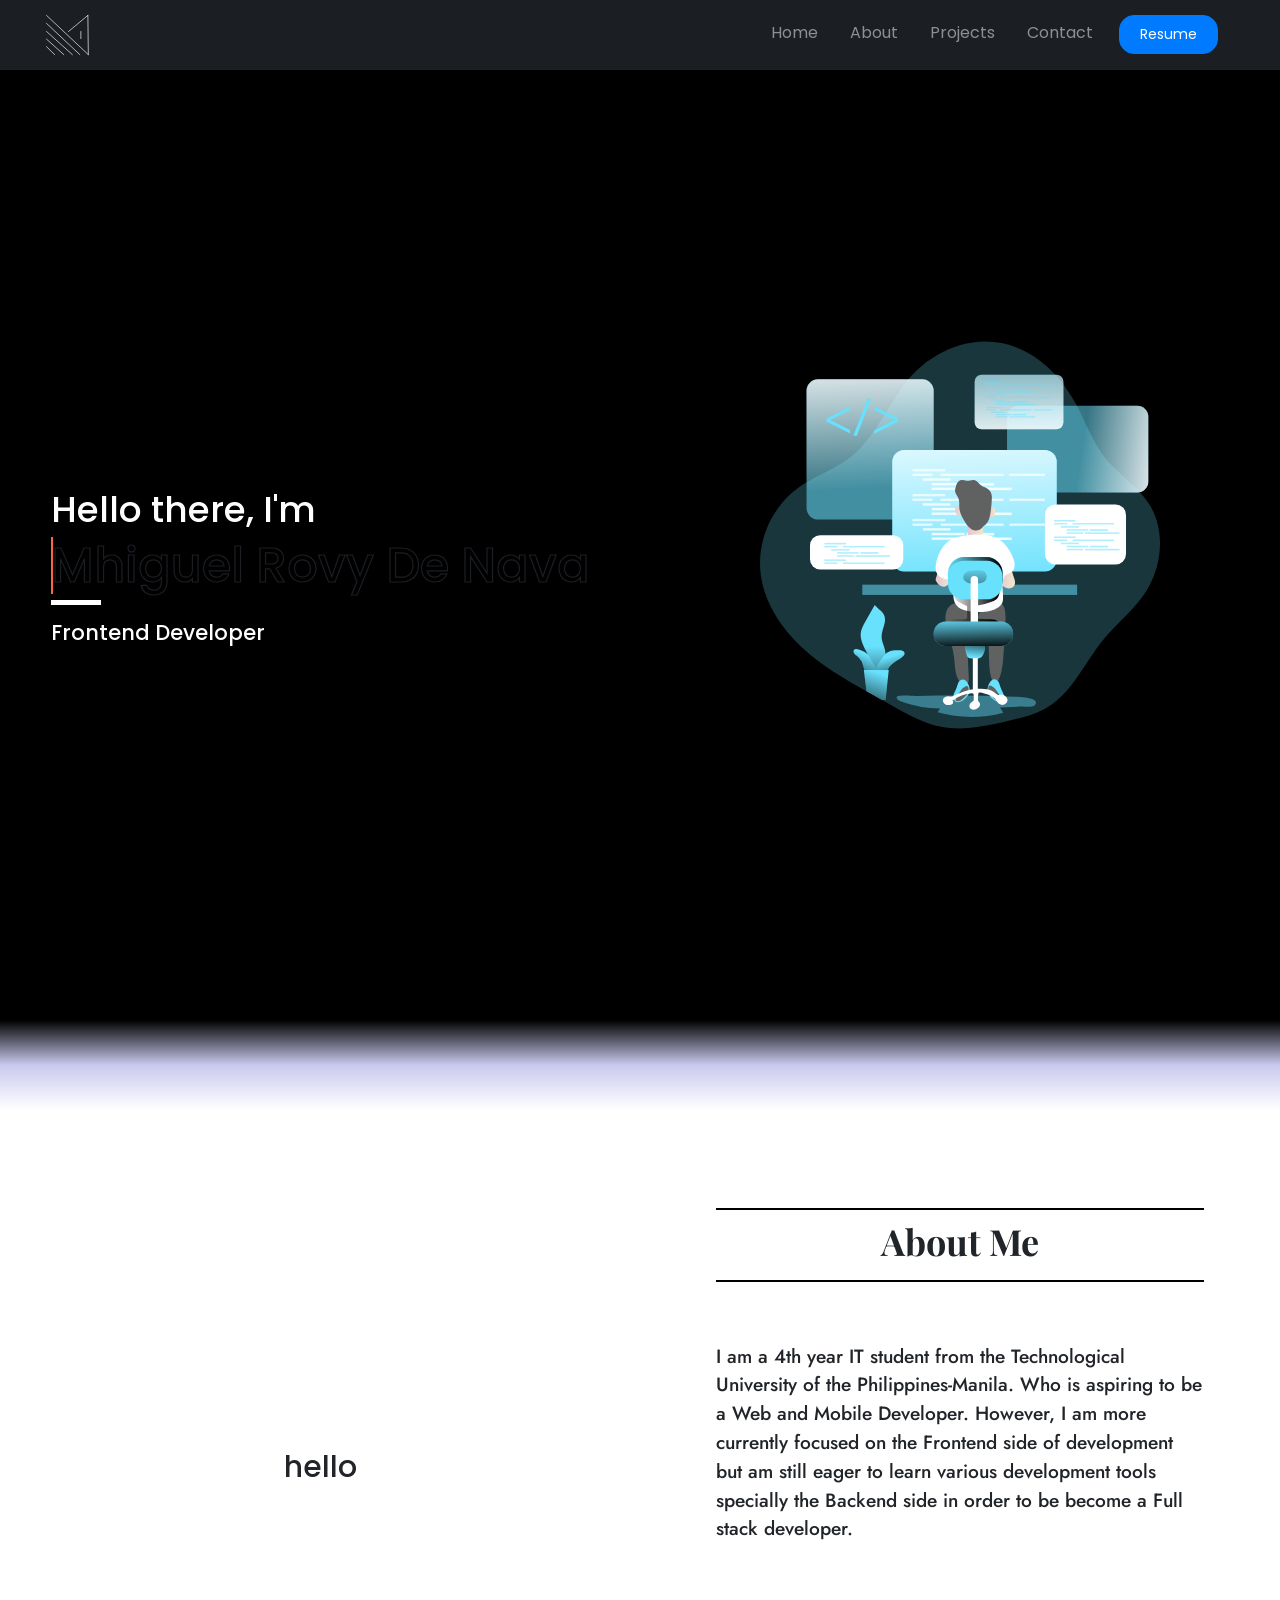
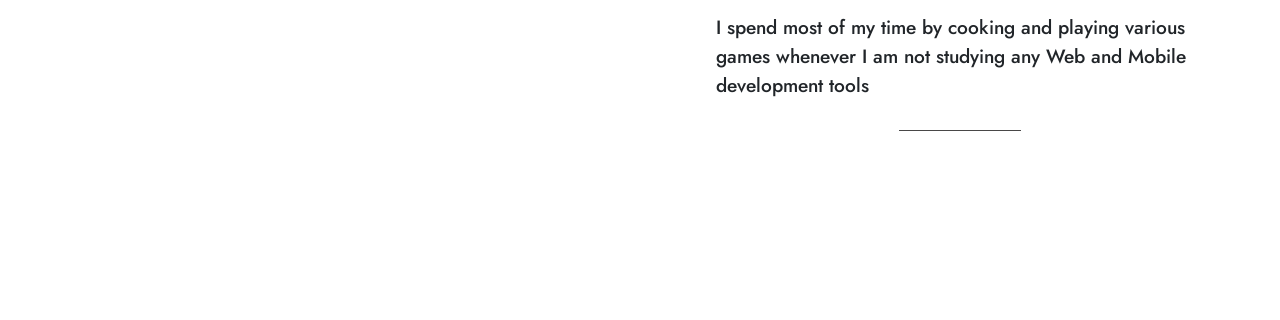
<file: index.html>
<!DOCTYPE html>
<html lang="en">
<head>
    <meta charset="UTF-8">
    <meta name="viewport" content="width=device-width, initial-scale=1.0">
    <title>My Portfolio</title>
    <!-- Favicon -->
    <link rel="shortcut icon" type="image/svg" href="./images/Logo.svg">
    <!-- Bootstrap 4.6 -->
    <link rel="stylesheet" href="https://cdn.jsdelivr.net/npm/bootstrap@4.6.1/dist/css/bootstrap.min.css" integrity="sha384-zCbKRCUGaJDkqS1kPbPd7TveP5iyJE0EjAuZQTgFLD2ylzuqKfdKlfG/eSrtxUkn" crossorigin="anonymous">
    <!-- External CSS -->
    <link rel="stylesheet" href="style.css"/>
    <link rel="stylesheet" href="../node_modules/normalize.css/"/>
    <!-- Google Font -->
    <link rel="preconnect" href="https://fonts.googleapis.com">
    <link rel="preconnect" href="https://fonts.gstatic.com" crossorigin>
    <link href="https://fonts.googleapis.com/css2?family=Jost&family=Playfair+Display&family=Poppins:wght@300;400;500&display=swap" rel="stylesheet">
</head>
<body>
    <!-- Navigation Bar -->
    <nav class="navbar navbar-expand-lg navbar-dark sticky-top">
        <a class="navbar-brand" href="#home">
          <img src="./images/Logo.svg" alt="Website Logo"></a>
        <button class="navbar-toggler" type="button" data-toggle="collapse" data-target="#nav-hamburger" aria-controls="nav-hamburger" aria-expanded="false" aria-label="Toggle navigation">
          <span class="navbar-toggler-icon"></span>
        </button>
      
        <div class="collapse navbar-collapse" id="nav-hamburger">
          <ul class="navbar-nav ml-auto">
            <li class="nav-item">
              <a class="nav-link" href="#home">Home</a>
            </li>
            <li class="nav-item">
              <a class="nav-link" href="#about">About</a>
            </li>
            <li class="nav-item">
                <a class="nav-link" href="#project">Projects</a>
              </li>
              <li class="nav-item">
                <a class="nav-link" href="#contact">Contact</a>
              </li>
              <li class="nav-item">
                <a href="./images/My-Resume.pdf">
                  <button type="button" class="btn btn-primary">Resume</button>
                </a>
              </li>
          </ul>
        </div>
      </nav>
      
    <div class="intro container-fluid">
      <!-- Home Page -->
      <div id="home">
        <div class="row">
          <!-- Left Column Introduction -->
          <div class="intro-left col-md">
            <div class="left-column">
              <h2>Hello there, I'm</h2>
              <h1 class="text-animate" data-text="Mhiguel&nbsp;Rovy&nbsp;De&nbsp;Nava">Mhiguel&nbsp;Rovy&nbsp;De&nbsp;Nava</h1>
              <div class="line"></div>
              <h3 class="skill">Frontend Developer</h3>
            </div>
          </div>
          <!-- Right Column Introduction -->
          <div class="intro-right col-md">
            <div class="right-column">
              <img src="./images/Intro-illustration.svg" alt="A Man Standing">
            </div>
          </div>
        </div>
      </div>     
    </div>

    <div class="about-page container-fluid">
      <!-- About Page -->
      <div id="about">
        <div class="row">
          <!-- Left Column About -->
          <div class="left-about col-md">
            <div class="left-about">
              <h1>hello</h1>
            </div>
          </div>
          <!-- Right Column About -->
          <div class="right-about col-md">
            <div class="right-about">
              <div class="line-two"></div>
              <h1 class="about-me">About Me</h1>
              <div class="line-two"></div>
              <p class="p-about">I am a 4th year IT student from the Technological University of the Philippines-Manila. 
                Who is aspiring to be a Web and Mobile Developer. However, I am more currently focused on the Frontend side of development
                but am still eager to learn various development tools specially the Backend side in order to be become a Full stack developer.
              </p>
              <p class="p-about"> I spend most of my time by cooking and playing various games whenever I am not studying any Web and Mobile development tools</p>
              <div class="line-three"></div>
            </div>
          </div>
        </div>
      </div>
    </div>

    <!-- Bootstrap JS -->
    <script src="https://cdn.jsdelivr.net/npm/jquery@3.5.1/dist/jquery.slim.min.js" integrity="sha384-DfXdz2htPH0lsSSs5nCTpuj/zy4C+OGpamoFVy38MVBnE+IbbVYUew+OrCXaRkfj" crossorigin="anonymous"></script>
    <script src="https://cdn.jsdelivr.net/npm/bootstrap@4.6.1/dist/js/bootstrap.bundle.min.js" integrity="sha384-fQybjgWLrvvRgtW6bFlB7jaZrFsaBXjsOMm/tB9LTS58ONXgqbR9W8oWht/amnpF" crossorigin="anonymous"></script>
</body>
</html>
</file>
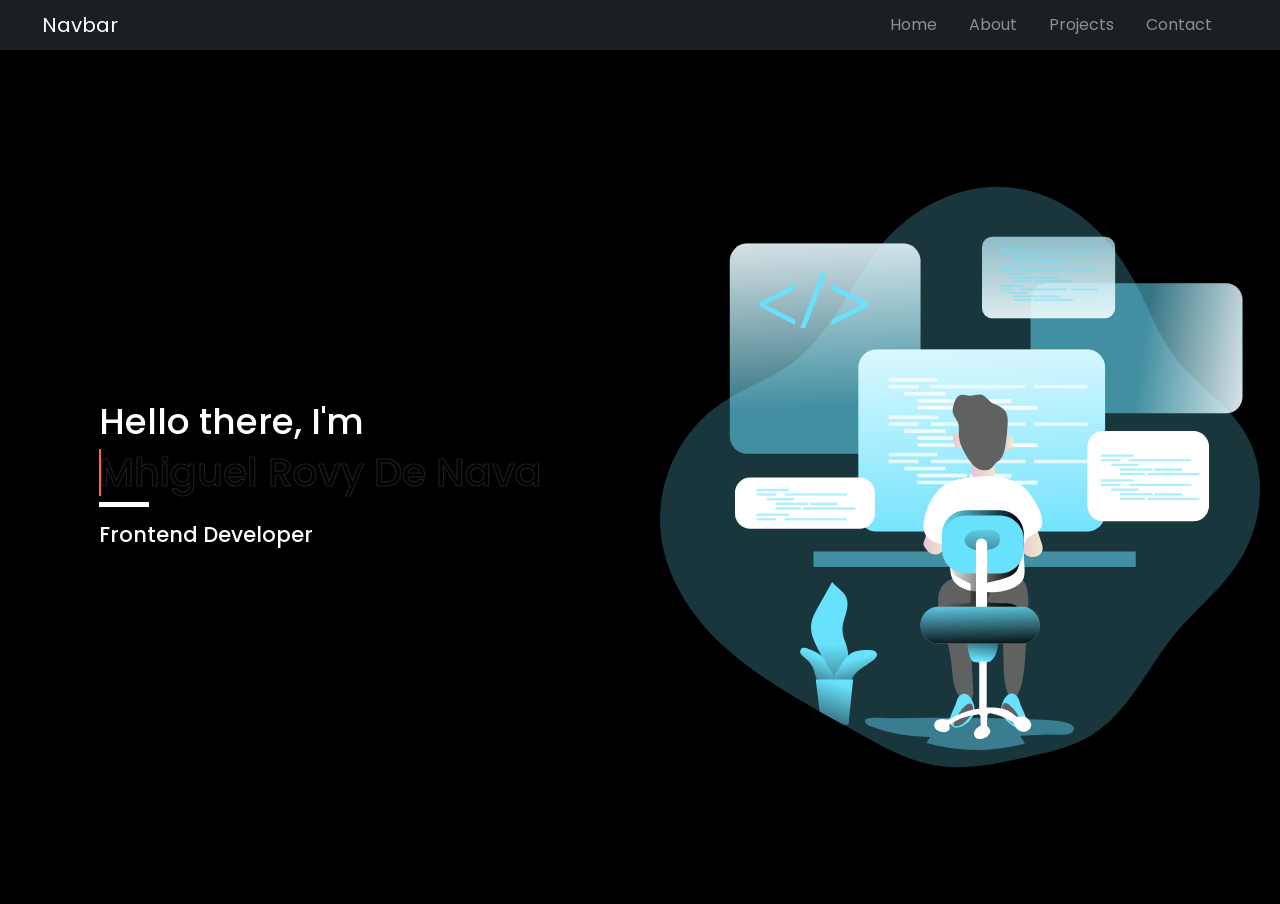
<file: Frontend/index.html>
<!DOCTYPE html>
<html lang="en">
<head>
    <meta charset="UTF-8">
    <meta name="viewport" content="width=device-width, initial-scale=1.0">
    <title>My Portfolio</title>
    <!-- Bootstrap 4.6 -->
    <link rel="stylesheet" href="https://cdn.jsdelivr.net/npm/bootstrap@4.6.1/dist/css/bootstrap.min.css" integrity="sha384-zCbKRCUGaJDkqS1kPbPd7TveP5iyJE0EjAuZQTgFLD2ylzuqKfdKlfG/eSrtxUkn" crossorigin="anonymous">
    <!-- External CSS -->
    <link rel="stylesheet" href="style.css"/>
    <link rel="stylesheet" href="../node_modules/normalize.css/"/>
    <!-- Google Font -->
    <link rel="preconnect" href="https://fonts.googleapis.com">
    <link rel="preconnect" href="https://fonts.gstatic.com" crossorigin>
    <link href="https://fonts.googleapis.com/css2?family=Poppins:wght@300;400;500&display=swap" rel="stylesheet">
</head>
<body>
    <!-- Navigation Bar -->
    <nav class="navbar navbar-expand-lg navbar-dark sticky-top">
        <a class="navbar-brand" href="#">Navbar</a>
        <button class="navbar-toggler" type="button" data-toggle="collapse" data-target="#nav-hamburger">
          <span class="navbar-toggler-icon"></span>
        </button>
      
        <div class="collapse navbar-collapse" id="nav-hamburger">
          <ul class="navbar-nav ml-auto">
            <li class="nav-item">
              <a class="nav-link" href="#home">Home</a>
            </li>
            <li class="nav-item">
              <a class="nav-link" href="#about">About</a>
            </li>
            <li class="nav-item">
                <a class="nav-link" href="#project">Projects</a>
              </li>
              <li class="nav-item">
                <a class="nav-link" href="#contact">Contact</a>
              </li>
          </ul>
        </div>
      </nav>
      
    <div class="container-fluid">
      <div class="intro" id="home">
        <div class="row">
          <!-- Left Column Introduction -->
          <div class="intro-left col-md">
            <div class="left-column">
              <h2>Hello there, I'm</h2>
              <h1 class="text-animate" data-text="Mhiguel&nbsp;Rovy&nbsp;De&nbsp;Nava">Mhiguel&nbsp;Rovy&nbsp;De&nbsp;Nava</h1>
              <div class="line"></div>
              <h3 class="skill">Frontend Developer</h3>
            </div>
          </div>
          <!-- Right Column Introduction -->
          <div class="intro-right col-md">
            <img src="./images/Intro-illustration.svg" alt="A Man Standing">
          </div>
        </div>
      </div>
    </div>

    <!-- Bootstrap JS -->
    <script src="https://cdn.jsdelivr.net/npm/jquery@3.5.1/dist/jquery.slim.min.js" integrity="sha384-DfXdz2htPH0lsSSs5nCTpuj/zy4C+OGpamoFVy38MVBnE+IbbVYUew+OrCXaRkfj" crossorigin="anonymous"></script>
    <script src="https://cdn.jsdelivr.net/npm/bootstrap@4.6.1/dist/js/bootstrap.bundle.min.js" integrity="sha384-fQybjgWLrvvRgtW6bFlB7jaZrFsaBXjsOMm/tB9LTS58ONXgqbR9W8oWht/amnpF" crossorigin="anonymous"></script>
</body>
</html>
</file>
<file: style.css>
* {
  font-family: "Poppins", sans-serif;
  font-size: 12px;
}
body {
  width: 100%;
  min-height: 100vh;
}
html {
  scroll-behavior: smooth;
}

/* Navigation Bar */
.navbar {
  background: #1b1e23;
}
.navbar-brand {
  margin-left: 30px;
  color: white;
  font-size: 20px;
}
.navbar-brand img {
  height: 50px;
}
.navbar-nav {
  margin-right: 30px;
}
.nav-item {
  margin-right: 20px;
}
.nav-item .btn {
  font-size: 14px;
  padding: 8px 20px;
  border-radius: 15px;
}
.nav-item .btn:hover {
  background: transparent;
}
.nav-link {
  color: white;
  font-size: 16px;
}

/* Introduction Text Animation*/
.intro-left h1.text-animate {
  font-size: 5em;
  color: #000000;
  -webkit-text-stroke: 0.1rem #1b1e23;
  position: relative;
}
.intro-left h1.text-animate::before {
  content: attr(data-text);
  position: absolute;
  left: 0;
  top: 0;
  width: 0;
  height: 100%;
  color: tomato;
  -webkit-text-stroke: 0;
  overflow: hidden;
  border-right: 2px solid;
  animation: animate 7s infinite;
}
@keyframes animate {
  0%,
  10%,
  100% {
    width: 0;
  }
  60%,
  80% {
    width: 100%;
  }
}

/* Introduction */
.intro {
  margin-top: 0px;
  background: #000000;
  height: 100%;
}

/* Introduction Left */
.intro-left {
  background-color: #000000;
  display: flex;
  flex-direction: column;
  justify-content: center;
  align-items: center;
}
.intro-left {
  color: white;
  height: 100vh;
}
.intro-left h2 {
  font-size: 4rem;
}
.left-column .skill {
  margin-top: 15px;
}
.line {
  border-bottom: 5px solid white;
  width: 50px;
}

/* Introduction Right */
.intro-right {
  display: flex;
  flex-direction: column;
  justify-content: center;
  align-items: center;
}
.intro-right img {
  width: 700px;
  height: 700px;
}

/* Screen Sizes adjustment */
@media screen and (min-width: 320px) {
  /* Introduction */
  .intro-left h1.text-animate {
    font-size: 3em;
    color: #000000;
    -webkit-text-stroke: 0.1rem #1b1e23;
    position: relative;
  }
  .intro-left h2 {
    font-size: 2rem;
  }
  .intro-right img {
    width: 300px;
    height: 300px;
  }
  .right-column img {
    margin-bottom: 50px;
  }
}
@media screen and (min-width: 1200px) {
  /* Introduction */
  .intro-left {
    margin-top: 50px;
  }
  .intro-left h1.text-animate {
    font-size: 4em;
    color: #000000;
    -webkit-text-stroke: 0.1rem #1b1e23;
    position: relative;
  }
  .intro-left h2 {
    font-size: 3rem;
  }
  .intro-right img {
    width: 400px;
    height: 400px;
  }
  .right-column {
    margin-top: 30px;
  }
}
@media screen and (min-width: 1620px) {
  /* Introduction */
  .intro-left {
    margin-top: 50px;
  }
  .intro-left h1.text-animate {
    font-size: 5em;
    color: #000000;
    -webkit-text-stroke: 0.1rem #1b1e23;
    position: relative;
  }
  .intro-left h2 {
    font-size: 4rem;
  }
  .intro-right img {
    width: 500px;
    height: 500px;
  }
}
@media screen and (min-width: 1900px) {
  /* Introduction */
  .intro-left h1.text-animate {
    font-size: 6em;
    color: #000000;
    -webkit-text-stroke: 0.1rem #1b1e23;
    position: relative;
  }
  .intro-left h2 {
    font-size: 5rem;
  }
  .intro-right img {
    width: 700px;
    height: 700px;
  }
}
/* About  */
.about-page {
  background: rgb(0, 0, 0);
  background: linear-gradient(
    180deg,
    rgba(0, 0, 0, 1) 0%,
    rgba(201, 201, 238, 1) 5%,
    rgba(255, 255, 255, 1) 10%
  );
  height: 100vh;
  width: 100%;
}
.left-about {
  display: flex;
  flex-direction: column;
  justify-content: center;
  align-items: center;
  height: 100vh;
}
.right-about {
  display: flex;
  flex-direction: column;
  justify-content: center;
  align-items: center;
  height: 100vh;
  width: 100%;
}
/* Right About */
.line-two {
  border-bottom: 2px solid rgb(0, 0, 0);
  width: 80%;
  margin: 10px 0 10px 0;
}
.line-three {
  border-bottom: 1.5px solid #494848;
  width: 20%;
  margin: 10px 0 10px 0;
}
.p-about {
  width: 80%;
  font-size: 1.6em;
  margin: 50px 20px 20px 20px;
  font-family: "Jost", sans-serif;
  font-weight: 500;
}
.about-me {
  font-size: 3em;
  font-family: "Playfair Display", serif;
  font-weight: 700;
}
</file>
<file: Frontend/style.css>
*{
    font-family: 'Poppins', sans-serif;
    font-size: 12px;
}
body{
    width: 100%;
    min-height: 100vh;
}
html{
    scroll-behavior: smooth;
}
.container-fluid{
    margin-top: 0px;
    background: #000000;
    height: 100%;
}
/* Navigation Bar */
.navbar{
    background: #1B1E23;
}
.navbar-brand{
    margin-left: 30px;
    color: white;
    font-size: 20px;
}
.navbar-nav{
    margin-right: 30px;
}
.nav-item{
    margin-right: 20px;
}
.nav-link{
    color: white;
    font-size: 16px;
}

/* Introduction Text Animation*/
.intro-left h1.text-animate{
    font-size: 5em;
    color: #000000;
    -webkit-text-stroke: 0.1rem #1B1E23;
    position: relative;
}
.intro-left h1.text-animate::before{
    content: attr(data-text);
    position: absolute;
    left: 0;
    top: 0;
    width: 0;
    height: 100%;
    color: tomato;
    -webkit-text-stroke: 0;
    overflow: hidden;
    border-right: 2px solid;
    animation: animate 7s infinite;
}
@keyframes animate{
    0%, 10%, 100%{
        width: 0;
    }
    60%, 80%{
        width: 100%;
    }
}

/* Introduction Left */
.intro-left{
    background-color: #000000; 
    display: flex;
    flex-direction: column;
    justify-content: center;
    align-items: center;
}
.intro-left{
    color: white;
    height: 94.9vh;
}
.intro-left h2{
    font-size: 4rem;
}
.left-column .skill{
    margin-top: 15px;
}
.line{
    border-bottom: 5px solid white;
    width: 50px;
}

/* Introduction Right */
.intro-right{
    display: flex;
    flex-direction: column;
    justify-content: center;
    align-items: center;
}
.intro-right img{
    width: 700px;
    height: 700px;
}

/* Screen Sizes adjustment */
@media screen and (min-width: 320px){
    .intro-left h1.text-animate{
        font-size: 2.3em;
        color: #000000;
        -webkit-text-stroke: 0.1rem #1B1E23;
        position: relative;
    }
    .intro-left h2{
        font-size: 2rem;
    }
    .intro-right img{
        width: 300px;
        height: 300px;
    }
}
@media screen and (min-width: 1200px){
    .intro-left h1.text-animate{
        font-size: 3.3em;
        color: #000000;
        -webkit-text-stroke: 0.1rem #1B1E23;
        position: relative;
    }
    .intro-left h2{
        font-size: 3rem;
    }
    .intro-right img{
        width: 600px;
        height: 600px;
    }
}
@media screen and (min-width: 1620px){
    .intro-left h1.text-animate{
        font-size: 4.3em;
        color: #000000;
        -webkit-text-stroke: 0.1rem #1B1E23;
        position: relative;
    }
    .intro-left h2{
        font-size: 4rem;
    }
    .intro-right img{
        width: 700px;
        height: 700px;
    }
}
</file>
